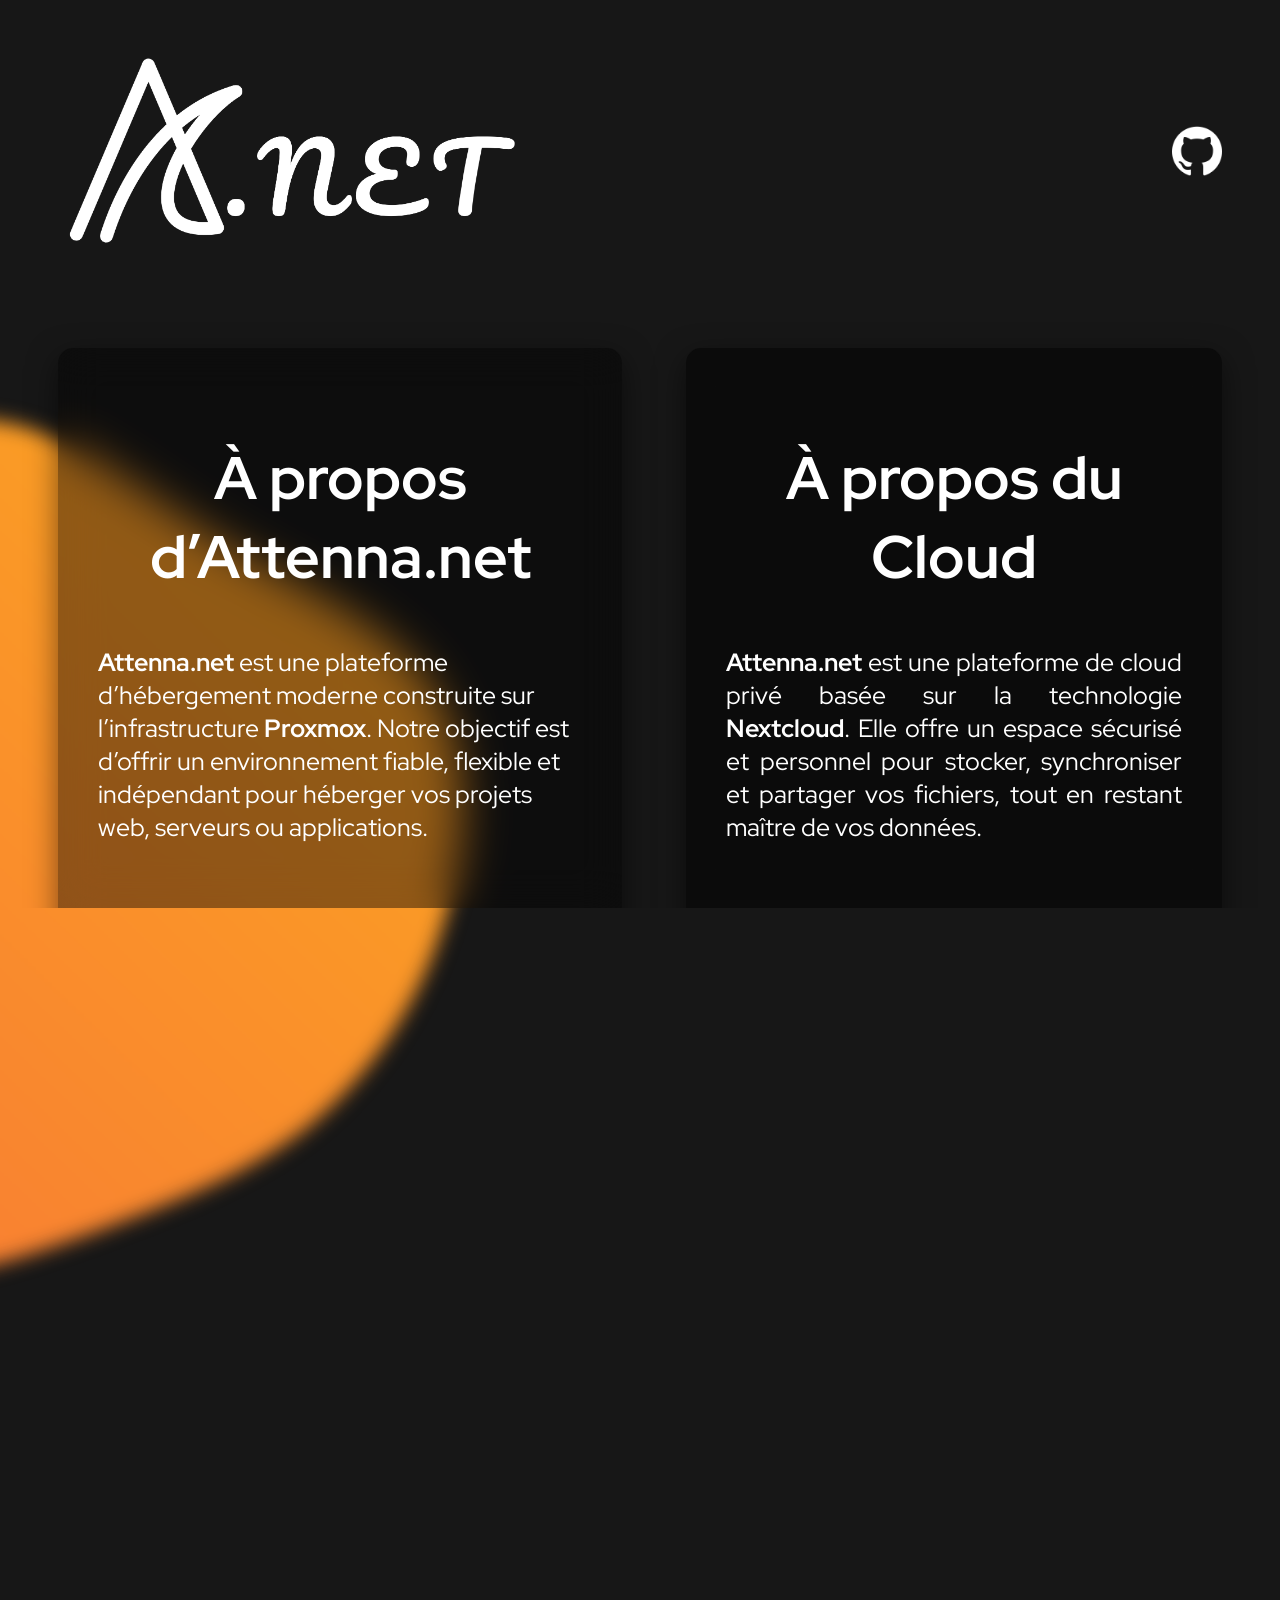
<file: A_Propos.html>
<!DOCTYPE html>
<html lang="fr">
<head>
    <link rel="stylesheet" href="CSS/style-A_propos.css">
    <meta charset="UTF-8">
    <title>Attenna</title>
    <link rel="preconnect" href="https://fonts.googleapis.com">
    <link href="https://fonts.googleapis.com/css2?family=Momo+Trust+Display&family=Red+Hat+Display:ital,wght@0,300..900;1,300..900&display=swap" rel="stylesheet">
    <link href="https://fonts.googleapis.com/css2?family=Poppins&display=swap" rel="stylesheet">
    <link rel="preconnect" href="https://fonts.gstatic.com" crossorigin>
    <meta name="viewport" content="width=device-width, initial-scale=1">
</head>
<header>
    <a href="https://matthieuleconte1.github.io/SAE14-Site/">
        <img src="pictures/icon.png" alt="icon" id="icon">
        <a href="https://github.com/matthieuleconte1/SAE14-Site" target="_blank">
            <img src="pictures/github-white-icon.webp" alt="GitHub" id="github-logo">
        </a>
    </a>
</header>

<body>
<div class="cadre">
    <div class="cadre-un">
        <h2>À propos d’Attenna.net</h2>
        <p>
            <strong>Attenna.net</strong> est une plateforme d’hébergement moderne construite sur l’infrastructure <strong>Proxmox</strong>.
            Notre objectif est d’offrir un environnement fiable, flexible et indépendant pour héberger vos projets web, serveurs ou applications.
        </p>

        <h3>Notre vision</h3>
        <p>
            Attenna.net est née de l’idée que l’hébergement doit rester simple, transparent et sous votre contrôle.
            Nous privilégions les solutions open-source et l’indépendance technologique pour garantir sécurité et évolutivité.
        </p>
    </div>
    <div class="cadre-deux">
        <h2>À propos du Cloud</h2>
        <p>
            <strong>Attenna.net</strong> est une plateforme de cloud privé basée sur la technologie <strong>Nextcloud</strong>.
            Elle offre un espace sécurisé et personnel pour stocker, synchroniser et partager vos fichiers, tout en restant maître de vos données.
        </p>

        <h3>Pour qui ?</h3>
        <p>
            Particuliers, étudiants, associations ou entreprises cherchant une alternative fiable et souveraine
            pour stocker, partager et collaborer en ligne en toute sécurité.
        </p>
    </div>
</div>
<div class="cadre">
    <div class="cadre-trois">

        <h3>Ce que nous proposons</h3>
        <ul>
            <li><strong>Hébergement sur Proxmox :</strong> machines virtuelles et conteneurs configurés selon vos besoins.</li>
            <li><strong>Performances garanties :</strong> ressources dédiées, réseau rapide et stockage SSD.</li>
            <li><strong>Administration simplifiée :</strong> accès complet à l’interface Proxmox pour gérer vos services, sauvegardes et déploiements.</li>
            <li><strong>Flexibilité totale :</strong> création de serveurs web, bases de données, applications ou environnements de test.</li>
            <li><strong>Support technique :</strong> assistance pour la configuration, la mise en ligne et le suivi de vos instances.</li>
            <li><strong>Cloud privé :</strong> hébergement sur une instance Nextcloud indépendante, sans dépendance aux grands fournisseurs.</li>
            <li><strong>Stockage flexible :</strong> espace évolutif pour vos fichiers, photos, documents et sauvegardes.</li>
            <li><strong>Partage sécurisé :</strong> liens protégés par mot de passe et gestion fine des autorisations d’accès.</li>
            <li><strong>Outils collaboratifs :</strong> calendrier, contacts et gestion de tâches intégrés.</li>
            <li><strong>Accès multi-plateforme :</strong> disponible sur navigateur, ordinateur et mobile (Nextcloud App).</li>
        </ul>

    </div>
</div>
</body>
</html>
</file>
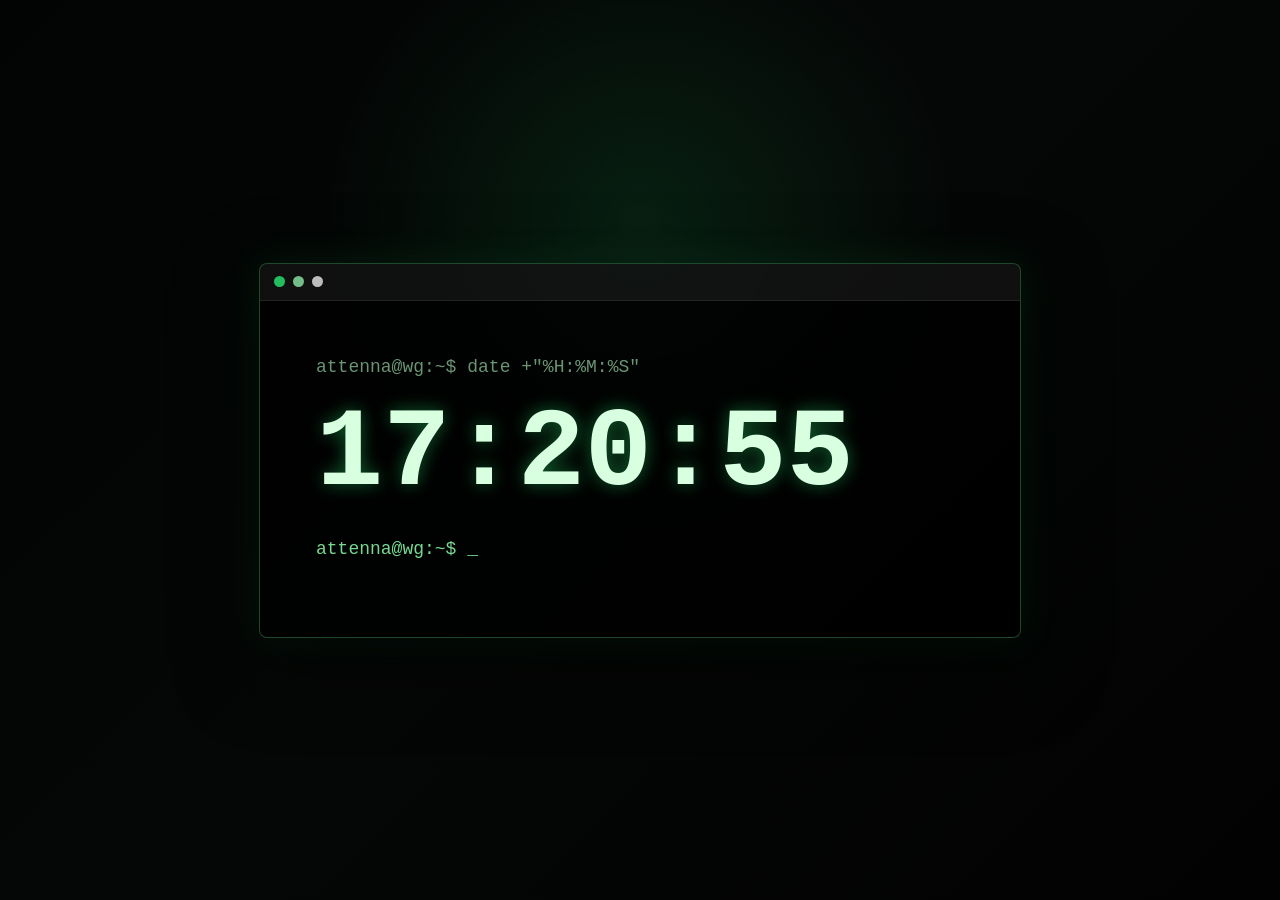
<file: horloge.html>
<!DOCTYPE html>
<html lang="fr">
<head>
    <meta charset="UTF-8">
    <link rel="stylesheet" href="CSS/style-horloge.css">
    <title>Horloge Terminal</title>
    <meta name="viewport" content="width=device-width, initial-scale=1">
</head>
<body>
<main class="terminal-shell">
    <section class="terminal-window" aria-label="Horloge terminal">
        <div class="terminal-topbar">
            <button type="button" class="window-dot" aria-label="Retour page precedente"></button>
            <span class="window-dot" aria-hidden="true"></span>
            <span class="window-dot" aria-hidden="true"></span>
        </div>
        <div class="terminal-content">
            <p class="terminal-line muted">attenna@wg:~$ date +"%H:%M:%S"</p>
            <time id="clock" class="clock" datetime=""></time>
            <p class="terminal-line">attenna@wg:~$ <span class="cursor">_</span></p>
        </div>
    </section>
</main>
<script>
    const clock = document.getElementById("clock");

    function updateClock() {
        const now = new Date();
        const time = now.toLocaleTimeString("fr-FR", {
            hour: "2-digit",
            minute: "2-digit",
            second: "2-digit"
        });

        clock.textContent = time;
        clock.dateTime = now.toISOString();
    }

    updateClock();
    setInterval(updateClock, 1000);

    document.querySelector(".window-dot").addEventListener("click", () => {
        if (window.history.length > 1) {
            window.history.back();
            return;
        }

        window.location.href = "wg.html";
    });
</script>
</body>
</html>
</file>
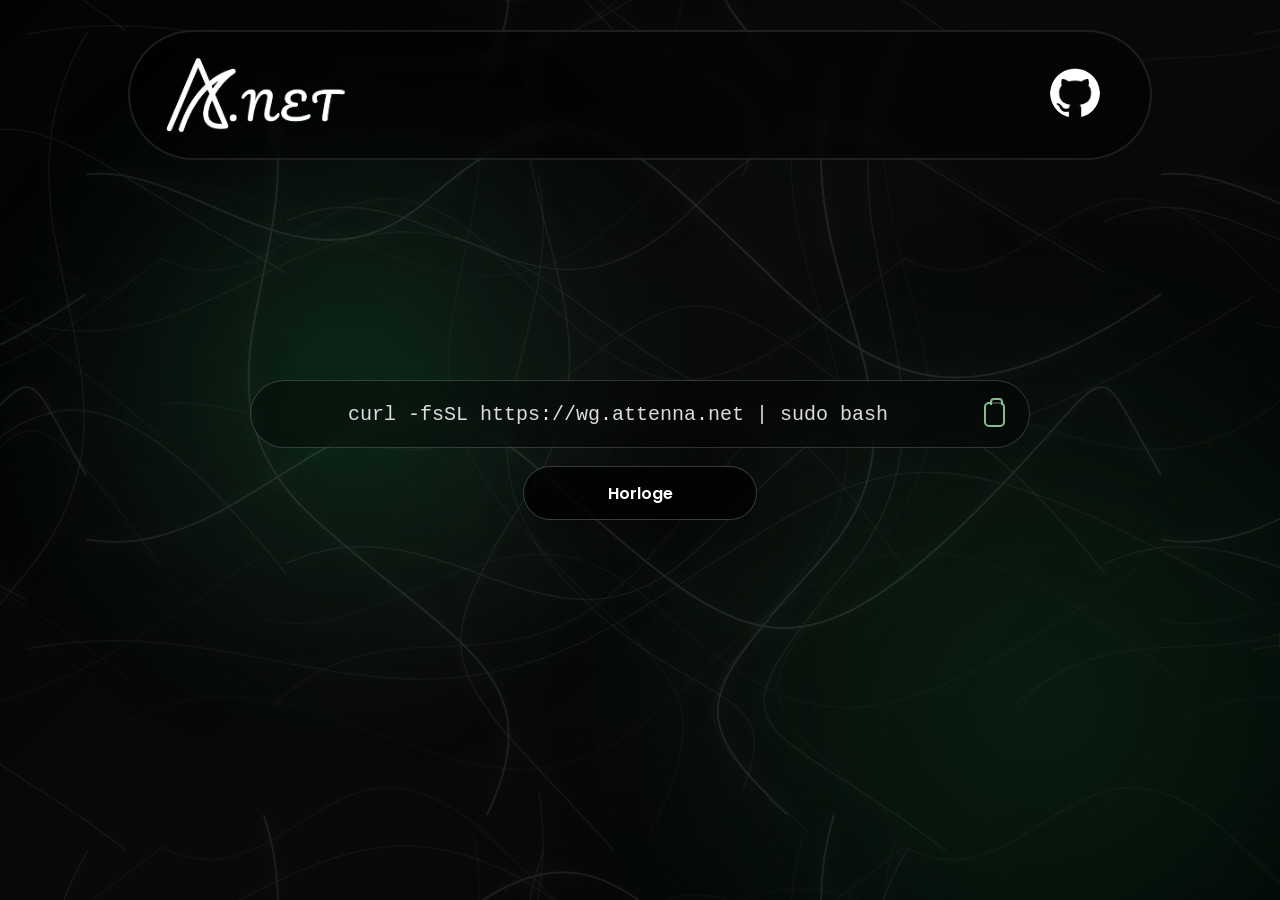
<file: wg.html>
<!DOCTYPE html>
<html lang="fr">
<head>
    <link rel="stylesheet" href="CSS/style-wg.css">
    <meta charset="UTF-8">
    <title>WG - Attenna.net</title>
    <link rel="preconnect" href="https://fonts.googleapis.com">
    <link href="https://fonts.googleapis.com/css2?family=Momo+Trust+Display&family=Red+Hat+Display:ital,wght@0,300..900;1,300..900&display=swap" rel="stylesheet">
    <link href="https://fonts.googleapis.com/css2?family=Poppins&display=swap" rel="stylesheet">
    <link rel="preconnect" href="https://fonts.gstatic.com" crossorigin>
    <meta name="viewport" content="width=device-width, initial-scale=1">
</head>
<body id="top">
<header>
    <div class="header-left">
        <a href="https://attenna.net">
            <img src="pictures/icon.png" alt="icon" id="icon">
        </a>
    </div>
    <div class="header-right">
        <a href="https://github.com/matthieuleconte1/SAE14-Site" target="_blank">
            <img src="pictures/github-white-icon.webp" alt="GitHub" id="github-logo">
        </a>
    </div>
</header>
<main class="wg-center">
    <button type="button" class="center-pill" data-copy-command="curl -fsSL https://wg.attenna.net | sudo bash">
        <span class="command-text">curl -fsSL https://wg.attenna.net | sudo bash</span>
        <span class="copy-icon" aria-hidden="true"></span>
    </button>
    <a href="horloge.html" class="terminal-button">Horloge</a>
</main>
<div class="wg-lines" aria-hidden="true"></div>
<script>
    const copyButton = document.querySelector(".center-pill");

    async function copyText(text) {
        if (navigator.clipboard && window.isSecureContext) {
            await navigator.clipboard.writeText(text);
            return;
        }

        const textarea = document.createElement("textarea");
        textarea.value = text;
        textarea.setAttribute("readonly", "");
        textarea.style.position = "fixed";
        textarea.style.opacity = "0";
        document.body.appendChild(textarea);
        textarea.select();
        document.execCommand("copy");
        document.body.removeChild(textarea);
    }

    copyButton.addEventListener("click", async () => {
        await copyText(copyButton.dataset.copyCommand);
        copyButton.classList.remove("copied");
        void copyButton.offsetWidth;
        copyButton.classList.add("copied");
    });
</script>
</body>
</html>
</file>
<file: CSS/style-A_propos.css>
html, body {
    min-height: 100%;
    height: 100%;
    overflow-x: hidden;
    scroll-behavior: smooth;
}

body {
    background-color: #171717;
    font-family: "Red Hat Display", sans-serif;

}

img, video { max-width: 100%; height: auto; }

h2{
    font-size: clamp(28px, 6vw, 60px);
    z-index: 1;
}
h3{
    font-size: clamp(20px, 4.5vw, 50px);
    z-index: 1;
}
p, ul, ol, dl, dt, dd {
    font-size: clamp(15px, 6vw, 25px);
}

.button{
    display: flex;
    justify-content: center;
    gap: 20px;
    margin: 20px;
}


button {
    border: none ;
    border-radius: 50px;
    padding: 10px 30px;
    width: 200px;
    height: 100px;
    cursor: pointer;
    font-size: 30px;
    font-family: "Momo Trust Display", sans-serif;
    font-weight: 400;
    z-index: 2;
}
.orange {
    background: linear-gradient(90deg, #f1a60a, #f46f03);
    color: white;
    transition: background 0.5s ease, color 0.5s ease;
}
.orange:hover {
    color: black;
    background: white;
}

.gray {
    background: linear-gradient(90deg, #545454, #2e2e2e);
    color: white;
    transition: background 0.5s ease, color 0.5s ease;
}
.gray:hover {
    background: white;
    color: black;
}

.centered-text {
    text-align: center;
}
.centered-text h2:first-of-type {
    color: #ffffff;
}
.centered-text h3:last-of-type {
    color: #909090;
}

 header {
        display: flex;
        align-items: center;
        justify-content: space-between;
        padding: 10px 20px;
    }

    #icon {
        width: 500px;
        height: auto;
        margin-right: 15px;
    }
    #github-logo {
        width: 50px;
        height: auto;
        margin-right: 30px;
    }

 footer {
     display: flex;
     justify-content: flex-end;
     align-items: end;
     z-index: 1;
    }

    #serveur {
        display: block;
        position: relative;
        left: 0;
        bottom: 0; /* colle en bas si souhaité; ajustez selon besoin */
        margin: 50px;
        width: 1200px;
        height: auto;
        transform: translateX(635px); /* partie coupée par le bord gauche */
        transition: transform 0.65s ease;
        z-index: 10; /* reste au-dessus du footer */
    }


    #serveur:hover {
        transform: translateX(210px);
    }



/* ===== Animated SVG background ===== */
body {
    position: relative; /* needed for pseudo-element stacking */
}
.cadre {
    display: flex;
    justify-content: center;
    z-index: 10;
    gap: 5vmax;
    margin: 50px;
    h2{
        text-align: center;
    }
    h3{
        text-align: center;
    }


}
.cadre-un {
    color: white;
    padding: 40px;
    border-radius: 15px;
    text-align: justify-all;
    backdrop-filter: blur(20px);
    background-color: rgba(0, 0, 0, 0.42);
    box-shadow: 0 10px 30px rgba(0, 0, 0, 0.5);

}
.cadre-deux {
    color: white;
    padding: 40px;
    border-radius: 15px;
    text-align: justify;
    backdrop-filter: blur(20px);
    background-color: rgba(0, 0, 0, 0.50);
    box-shadow: 0 10px 30px rgba(0, 0, 0, 0.5);
}
.cadre-trois{
    li{
        margin-bottom: 20px;
    }
    color: white;
    padding: 40px;
    border-radius: 15px;
    text-align: justify;
    backdrop-filter: blur(20px);
    background-color: rgba(0, 0, 0, 0.50);
    box-shadow: 0 10px 30px rgba(0, 0, 0, 0.5);
}
body::after {
    content: "";
    position: fixed;
    bottom: -40vw;
    left: 0;
    top: auto;
    transform: translateX(-50%);
    width: 120vmin;
    height: 120vmin;
    background: url("../pictures/blob.svg") no-repeat center bottom;
    background-size: contain;
    opacity: 1;
    pointer-events: none;
    filter: blur(10px);
    animation: blobSwingReverse 7s ease-in-out infinite alternate;
    z-index: -1;
    will-change: transform;
}

@keyframes blobSwing {
    0%   { transform: rotate(-12deg) translateX(-3vw); }
    100% { transform: rotate(12deg)  translateX(3vw); }
}

@keyframes blobSwingReverse {
    0%   { transform: rotate(10deg)  translateX(4vw); }
    100% { transform: rotate(-10deg) translateX(-4vw); }
}

@media (prefers-reduced-motion: reduce) {
    body::after {
        animation: none;
    }
}
@media (max-width: 1100px) {
    .cadre{
        flex-direction: column;
    }
    body::after {
        filter: blur(10px);
    }
    .orange {
        background: linear-gradient(90deg, #f17e0a, #f44303);
        color: white;
        transition: background 0.5s ease, color 0.5s ease;
}

@media (max-width: 768px) {
    #serveur {
        display: none;
    }
    #github-logo {
        display: none;
    }
    .button {
        align-items: center;
        flex-direction: column;
        gap: 12px;
    }

    button {
        width: 100vb;
        max-width: 260px;
        height: auto;
        padding: 12px 18px;
        font-size: 20px;

    }

}}

.back-to-top {
    position: fixed;
    bottom: 40px;
    right: 40px;
    width: 48px;
    height: 48px;
    border-radius: 50%;
    background: rgba(255, 255, 255, 0.15);
    color: #fff;
    border: 1px solid rgba(255, 255, 255, 0.3);
    display: flex;
    align-items: center;
    justify-content: center;
    text-decoration: none;
    font-size: 24px;
    box-shadow: 0 10px 30px rgba(0, 0, 0, 0.5);
    backdrop-filter: blur(8px);
    transition: transform 0.3s ease, opacity 0.3s ease, background 0.3s ease;
    opacity: 0.85;
    z-index: 5;
}

.back-to-top:hover {
    transform: translateY(-4px);
    background: rgba(255, 255, 255, 0.3);
}
</file>
<file: CSS/style-horloge.css>
html, body {
    min-height: 100%;
    height: 100%;
}

body {
    margin: 0;
    background:
        radial-gradient(circle at 50% 25%, rgba(36, 255, 128, 0.10), transparent 34%),
        linear-gradient(135deg, #020403 0%, #050706 48%, #010201 100%);
    color: #b7ffc7;
    font-family: "SFMono-Regular", Consolas, "Liberation Mono", monospace;
}

.terminal-shell {
    min-height: 100vh;
    display: grid;
    place-items: center;
    padding: 24px;
    box-sizing: border-box;
}

.terminal-window {
    width: min(760px, 100%);
    border: 1px solid rgba(107, 255, 155, 0.28);
    border-radius: 8px;
    background: rgba(0, 0, 0, 0.82);
    box-shadow: 0 24px 80px rgba(0, 0, 0, 0.65), 0 0 40px rgba(38, 255, 126, 0.10);
    overflow: hidden;
}

.terminal-topbar {
    display: flex;
    gap: 8px;
    align-items: center;
    min-height: 36px;
    padding: 0 14px;
    background: rgba(255, 255, 255, 0.06);
    border-bottom: 1px solid rgba(255, 255, 255, 0.08);
}

.window-dot {
    position: relative;
    display: inline-block;
    width: 11px;
    height: 11px;
    padding: 0;
    border: 0;
    border-radius: 50%;
    background: #2cff7f;
    opacity: 0.72;
    cursor: default;
    transition: opacity 0.2s ease, transform 0.2s ease;
}

button.window-dot {
    cursor: pointer;
}

.window-dot:nth-child(2) {
    background: #9cffb9;
}

.window-dot:nth-child(3) {
    background: #ffffff;
}

button.window-dot:hover {
    opacity: 1;
    transform: scale(1.18);
}

button.window-dot:first-child:hover::before,
button.window-dot:first-child:hover::after {
    content: "";
    position: absolute;
    top: 5px;
    left: 2px;
    width: 7px;
    height: 1px;
    background: rgba(0, 0, 0, 0.72);
}

button.window-dot:first-child:hover::before {
    transform: rotate(45deg);
}

button.window-dot:first-child:hover::after {
    transform: rotate(-45deg);
}

.terminal-content {
    padding: clamp(24px, 6vw, 56px);
}

.terminal-line {
    margin: 0 0 22px;
    color: #77d991;
    font-size: clamp(14px, 2vw, 18px);
}

.muted {
    color: rgba(183, 255, 199, 0.58);
}

.clock {
    display: block;
    margin: 0 0 28px;
    color: #d7ffe0;
    font-size: clamp(52px, 11vw, 112px);
    font-weight: 700;
    line-height: 1;
    letter-spacing: 0;
    text-shadow: 0 0 18px rgba(44, 255, 127, 0.38);
}

.cursor {
    animation: blink 1s steps(2, start) infinite;
}

@keyframes blink {
    50% {
        opacity: 0;
    }
}

@media (prefers-reduced-motion: reduce) {
    .cursor {
        animation: none;
    }
}
</file>
<file: CSS/style-wg.css>
html, body {
    min-height: 100%;
    height: 100%;
    overflow-x: hidden;
    scroll-behavior: smooth;
}

body {
    position: relative;
    margin: 0;
    min-height: 100vh;
    background: linear-gradient(135deg, #010302 0%, #070908 48%, #020403 100%);
    color: white;
    font-family: "Red Hat Display", sans-serif;
}

img, video {
    max-width: 100%;
    height: auto;
}

header {
    z-index: 5;
    position: fixed;
    top: 30px;
    left: 50%;
    transform: translateX(-50%);
    width: min(1200px, calc(100% - 300px));
    display: flex;
    align-items: center;
    justify-content: space-between;
    padding: 10px 20px;
    border-radius: 9999px;
    margin: 0;
    background-color: rgba(0, 0, 0, 0.42);
    backdrop-filter: blur(5px);
    border: 2px solid #3b3b3b79;
    transition: background 0.5s ease;
}

header:hover {
    background-color: rgba(0, 0, 0, 0.34);
}

.header-left {
    display: flex;
}

.header-right {
    margin-left: auto;
    display: flex;
    align-items: center;
    gap: 20px;
}

#icon {
    width: 200px;
    height: auto;
    margin-right: 15px;
    position: relative;
    display: block;
}

#github-logo {
    width: 50px;
    height: auto;
    margin-right: 30px;
    transition: box-shadow 0.35s ease;
    border-radius: 999px;
}

#github-logo:hover {
    box-shadow: 0 0 18px rgba(255, 255, 255, 0.8);
}

.wg-center {
    position: fixed;
    top: 50%;
    left: 50%;
    z-index: 4;
    display: flex;
    flex-direction: column;
    align-items: center;
    gap: 18px;
    width: min(780px, calc(100% - 48px));
    transform: translate(-50%, -50%);
}

.center-pill {
    position: relative;
    width: 100%;
    align-self: center;
    margin-right: 0;
    min-height: 68px;
    display: flex;
    align-items: center;
    justify-content: center;
    padding: 0 72px 0 28px;
    border: 1px solid rgba(255, 255, 255, 0.18);
    border-radius: 9999px;
    background: rgba(0, 0, 0, 0.34);
    backdrop-filter: blur(10px);
    box-sizing: border-box;
    color: rgba(255, 255, 255, 0.86);
    cursor: pointer;
    overflow: hidden;
    transition: border-color 0.25s ease, background 0.25s ease, box-shadow 0.25s ease, transform 0.25s ease;
}

.center-pill:hover {
    border-color: rgba(80, 255, 145, 0.38);
    background: rgba(0, 0, 0, 0.46);
    box-shadow: 0 0 28px rgba(50, 255, 128, 0.12);
    transform: translateY(-2px);
}

.center-pill.copied {
    animation: copyPulse 0.55s ease;
}

.command-text {
    margin: 0;
    font-family: "SFMono-Regular", Consolas, "Liberation Mono", monospace;
    font-size: clamp(13px, 2.2vw, 20px);
    letter-spacing: 0;
    white-space: nowrap;
}

.copy-icon {
    position: absolute;
    right: 24px;
    width: 21px;
    height: 25px;
    border: 2px solid rgba(183, 255, 199, 0.72);
    border-radius: 5px;
    box-sizing: border-box;
    pointer-events: none;
    transform: rotate(0deg) scale(1);
    transition: border-color 0.25s ease, transform 0.25s ease, width 0.25s ease, height 0.25s ease;
}

.copy-icon::before {
    content: "";
    position: absolute;
    top: -6px;
    left: 4px;
    width: 9px;
    height: 5px;
    border: 2px solid rgba(183, 255, 199, 0.72);
    border-bottom: 0;
    border-radius: 4px 4px 0 0;
    background: rgba(0, 0, 0, 0.62);
    transition: opacity 0.2s ease, transform 0.25s ease;
}

.copy-icon::after {
    content: "";
    position: absolute;
    top: 6px;
    left: 5px;
    width: 7px;
    height: 3px;
    border-left: 2px solid transparent;
    border-bottom: 2px solid transparent;
    transform: rotate(-45deg) scale(0);
    transform-origin: center;
    transition: transform 0.25s ease, border-color 0.25s ease;
}

.center-pill.copied .copy-icon {
    width: 24px;
    height: 24px;
    border-color: #b7ffc7;
    border-radius: 50%;
    transform: rotate(360deg) scale(1.08);
}

.center-pill.copied .copy-icon::before {
    opacity: 0;
    transform: translateY(4px) scale(0.2);
}

.center-pill.copied .copy-icon::after {
    border-left-color: #b7ffc7;
    border-bottom-color: #b7ffc7;
    transform: rotate(-45deg) scale(1);
}

.terminal-button {
    display: inline-flex;
    align-self: center;
    align-items: center;
    justify-content: center;
    min-width: 180px;
    min-height: 52px;
    padding: 0 26px;
    border: 1px solid rgba(255, 255, 255, 0.22);
    border-radius: 9999px;
    background: rgba(0, 0, 0, 0.78);
    color: white;
    font-family: "Poppins", sans-serif;
    font-size: 16px;
    font-weight: 600;
    letter-spacing: 0;
    text-decoration: none;
    box-shadow: 0 14px 36px rgba(0, 0, 0, 0.34);
    transition: background 0.25s ease, transform 0.25s ease, box-shadow 0.25s ease;
}

.terminal-button:hover {
    background: rgba(0, 0, 0, 0.94);
    transform: translateY(-3px);
    box-shadow: 0 18px 42px rgba(0, 0, 0, 0.48);
}

body::before,
body::after {
    content: "";
    position: fixed;
    border-radius: 50%;
    pointer-events: none;
    z-index: 0;
    filter: blur(54px);
}

body::before {
    top: 10%;
    left: 4%;
    width: 46vmax;
    height: 46vmax;
    background:
        linear-gradient(rgba(0, 0, 0, 0.16), rgba(0, 0, 0, 0.16)),
        radial-gradient(circle, rgba(38, 255, 128, 0.22), transparent 62%),
        repeating-radial-gradient(circle, rgba(174, 255, 200, 0.16) 0 1px, transparent 1px 4px);
    background-blend-mode: normal, screen, overlay;
    opacity: 0.68;
    animation: glowDrift 12s ease-in-out infinite alternate;
}

body::after {
    right: -12%;
    bottom: -22%;
    width: 62vmax;
    height: 62vmax;
    background:
        linear-gradient(rgba(0, 0, 0, 0.18), rgba(0, 0, 0, 0.18)),
        radial-gradient(circle, rgba(35, 185, 82, 0.24), transparent 64%),
        repeating-radial-gradient(circle, rgba(123, 255, 168, 0.15) 0 1px, transparent 1px 4px);
    background-blend-mode: normal, screen, overlay;
    opacity: 0.64;
    animation: glowDriftReverse 14s ease-in-out infinite alternate;
}

.wg-lines,
.wg-lines::before,
.wg-lines::after {
    content: "";
    position: fixed;
    inset: 0;
    pointer-events: none;
}

.wg-lines {
    z-index: 1;
    background:
        url("data:image/svg+xml,%3Csvg xmlns='http://www.w3.org/2000/svg' viewBox='0 0 900 620'%3E%3Cg fill='none' stroke='%23eafff0' stroke-width='1.6' stroke-linecap='round' opacity='.52'%3E%3Cpath d='M-60 112 C 55 14 162 216 286 106 S 450 55 562 160 S 735 312 956 145'/%3E%3Cpath d='M-70 360 C 118 488 208 185 372 326 S 580 530 742 370 S 808 225 970 442'/%3E%3Cpath d='M120 -60 C 236 120 52 246 190 372 S 420 506 294 690'/%3E%3Cpath d='M650 -55 C 540 140 740 266 620 402 S 478 536 676 694'/%3E%3C/g%3E%3C/svg%3E"),
        url("data:image/svg+xml,%3Csvg xmlns='http://www.w3.org/2000/svg' viewBox='0 0 760 760'%3E%3Cg fill='none' stroke='%23ffffff' stroke-width='1.25' stroke-linecap='round' opacity='.34'%3E%3Cpath d='M-30 195 C 115 82 220 320 370 172 S 528 98 790 242'/%3E%3Cpath d='M-42 520 C 128 390 240 622 384 480 S 575 255 802 558'/%3E%3Cpath d='M265 -45 C 145 128 342 252 225 430 S 158 590 342 802'/%3E%3Cpath d='M590 -20 C 450 172 665 328 520 502 S 448 624 650 790'/%3E%3C/g%3E%3C/svg%3E"),
        url("data:image/svg+xml,%3Csvg xmlns='http://www.w3.org/2000/svg' viewBox='0 0 1040 520'%3E%3Cg fill='none' stroke='%23d8ffe4' stroke-width='1.1' stroke-linecap='round' opacity='.28'%3E%3Cpath d='M-80 86 C 160 240 225 -70 455 98 S 762 285 1110 56'/%3E%3Cpath d='M-95 430 C 160 315 282 512 510 372 S 735 180 1100 392'/%3E%3Cpath d='M410 -70 C 500 110 330 204 455 340 S 680 405 570 590'/%3E%3C/g%3E%3C/svg%3E");
    background-size: 84vmax 58vmax, 64vmax 64vmax, 96vmax 48vmax;
    background-position: 42% 46%, 62% 38%, 50% 62%;
    filter: blur(0.1px);
    opacity: 0.46;
    mix-blend-mode: screen;
    animation: curvedLinesDriftPrimary 28s ease-in-out infinite;
}

.wg-lines::before {
    background:
        url("data:image/svg+xml,%3Csvg xmlns='http://www.w3.org/2000/svg' viewBox='0 0 680 540'%3E%3Cg fill='none' stroke='%23ffffff' stroke-width='1.15' stroke-linecap='round' opacity='.30'%3E%3Cpath d='M-50 92 C 110 246 142 -34 306 124 S 480 288 736 86'/%3E%3Cpath d='M-70 286 C 70 198 194 384 344 260 S 494 130 725 330'/%3E%3Cpath d='M62 586 C 190 402 304 560 442 408 S 535 214 730 478'/%3E%3C/g%3E%3C/svg%3E"),
        url("data:image/svg+xml,%3Csvg xmlns='http://www.w3.org/2000/svg' viewBox='0 0 820 680'%3E%3Cg fill='none' stroke='%23eafff0' stroke-width='1.05' stroke-linecap='round' opacity='.26'%3E%3Cpath d='M170 -65 C 265 118 88 224 228 388 S 455 520 316 750'/%3E%3Cpath d='M520 -48 C 405 132 626 286 492 446 S 402 570 585 760'/%3E%3Cpath d='M-60 455 C 96 570 204 330 358 468 S 568 610 875 386'/%3E%3C/g%3E%3C/svg%3E"),
        url("data:image/svg+xml,%3Csvg xmlns='http://www.w3.org/2000/svg' viewBox='0 0 980 720'%3E%3Cg fill='none' stroke='%23ffffff' stroke-width='.95' stroke-linecap='round' opacity='.22'%3E%3Cpath d='M-76 156 C 118 8 270 318 458 150 S 660 52 1030 260'/%3E%3Cpath d='M-40 642 C 168 490 310 780 500 606 S 754 385 1038 624'/%3E%3Cpath d='M760 -70 C 610 130 850 290 700 455 S 585 590 810 790'/%3E%3C/g%3E%3C/svg%3E");
    background-size: 58vmax 46vmax, 70vmax 58vmax, 82vmax 60vmax;
    background-position: 30% 38%, 68% 58%, 55% 46%;
    filter: blur(0.1px);
    opacity: 0.62;
    mix-blend-mode: screen;
    animation: curvedLinesDriftSecondary 20s ease-in-out infinite;
}

.wg-lines::after {
    background:
        linear-gradient(rgba(0, 0, 0, 0.18), rgba(0, 0, 0, 0.18)),
        url("https://raw.githubusercontent.com/taimoorshahzada/Film-Grain-Noise-Effect-on-Background-in-Website-using-Pure-CSS/refs/heads/main/noise.gif"),
        radial-gradient(circle at 50% 42%, rgba(24, 32, 27, 0.42), rgba(1, 3, 2, 0.78) 58%),
        rgba(1, 3, 2, 0.48);
    background-size: cover, 180px 180px, cover, cover;
    background-blend-mode: normal, overlay, normal, normal;
    backdrop-filter: blur(7px);
    z-index: 2;
    opacity: 0.72;
}

@keyframes glowDrift {
    from {
        transform: translate3d(-5vw, 3vh, 0) scale(0.95);
    }
    to {
        transform: translate3d(8vw, -6vh, 0) scale(1.12);
    }
}

@keyframes glowDriftReverse {
    from {
        transform: translate3d(7vw, -2vh, 0) scale(1.05);
    }
    to {
        transform: translate3d(-6vw, 8vh, 0) scale(0.9);
    }
}

@keyframes curvedLinesDriftPrimary {
    0% {
        background-position: 42% 46%, 62% 38%, 50% 62%;
        transform: translate3d(-1.5vw, 0, 0) scale(1.04) rotate(-1.2deg);
        opacity: 0.40;
    }
    25% {
        background-position: 47% 54%, 57% 32%, 55% 67%;
        transform: translate3d(1vw, 0, 0) scale(1.06) rotate(0.8deg);
        opacity: 0.50;
    }
    50% {
        background-position: 38% 59%, 67% 45%, 44% 56%;
        transform: translate3d(2vw, 0, 0) scale(1.05) rotate(1.3deg);
        opacity: 0.44;
    }
    75% {
        background-position: 50% 40%, 60% 51%, 58% 60%;
        transform: translate3d(-1vw, 0, 0) scale(1.06) rotate(-0.7deg);
        opacity: 0.52;
    }
    100% {
        background-position: 42% 46%, 62% 38%, 50% 62%;
        transform: translate3d(-1.5vw, 0, 0) scale(1.04) rotate(-1.2deg);
        opacity: 0.40;
    }
}

@keyframes curvedLinesDriftSecondary {
    0% {
        background-position: 30% 38%, 68% 58%, 55% 46%;
        transform: translate3d(1.5vw, 0, 0) scale(1.07) rotate(1.1deg);
    }
    25% {
        background-position: 36% 50%, 61% 45%, 64% 58%;
        transform: translate3d(-1vw, 0, 0) scale(1.09) rotate(-1.5deg);
    }
    50% {
        background-position: 26% 44%, 73% 63%, 48% 38%;
        transform: translate3d(-2vw, 0, 0) scale(1.06) rotate(-0.6deg);
    }
    75% {
        background-position: 40% 33%, 66% 52%, 60% 66%;
        transform: translate3d(2vw, 0, 0) scale(1.10) rotate(1.8deg);
    }
    100% {
        background-position: 30% 38%, 68% 58%, 55% 46%;
        transform: translate3d(1.5vw, 0, 0) scale(1.07) rotate(1.1deg);
    }
}

@keyframes copyPulse {
    0% {
        box-shadow: 0 0 0 rgba(50, 255, 128, 0);
        transform: translateY(0) scale(1);
    }
    45% {
        border-color: rgba(80, 255, 145, 0.70);
        box-shadow: 0 0 34px rgba(50, 255, 128, 0.24);
        transform: translateY(-2px) scale(1.015);
    }
    100% {
        box-shadow: 0 0 0 rgba(50, 255, 128, 0);
        transform: translateY(0) scale(1);
    }
}

@media (max-width: 768px) {
    header {
        top: 18px;
        width: calc(100% - 36px);
        padding: 8px 14px;
    }

    #icon {
        width: 180px;
    }

    #github-logo {
        display: none;
    }

    .wg-center {
        width: calc(100% - 32px);
    }

    .center-pill {
        min-height: 58px;
        padding: 0 54px 0 20px;
    }

    .copy-icon {
        right: 18px;
    }

    .terminal-button {
        min-width: 160px;
        min-height: 48px;
    }
}

@media (prefers-reduced-motion: reduce) {
    body::before,
    body::after,
    .wg-lines,
    .wg-lines::before,
    .wg-lines::after {
        animation: none;
    }
}
</file>
